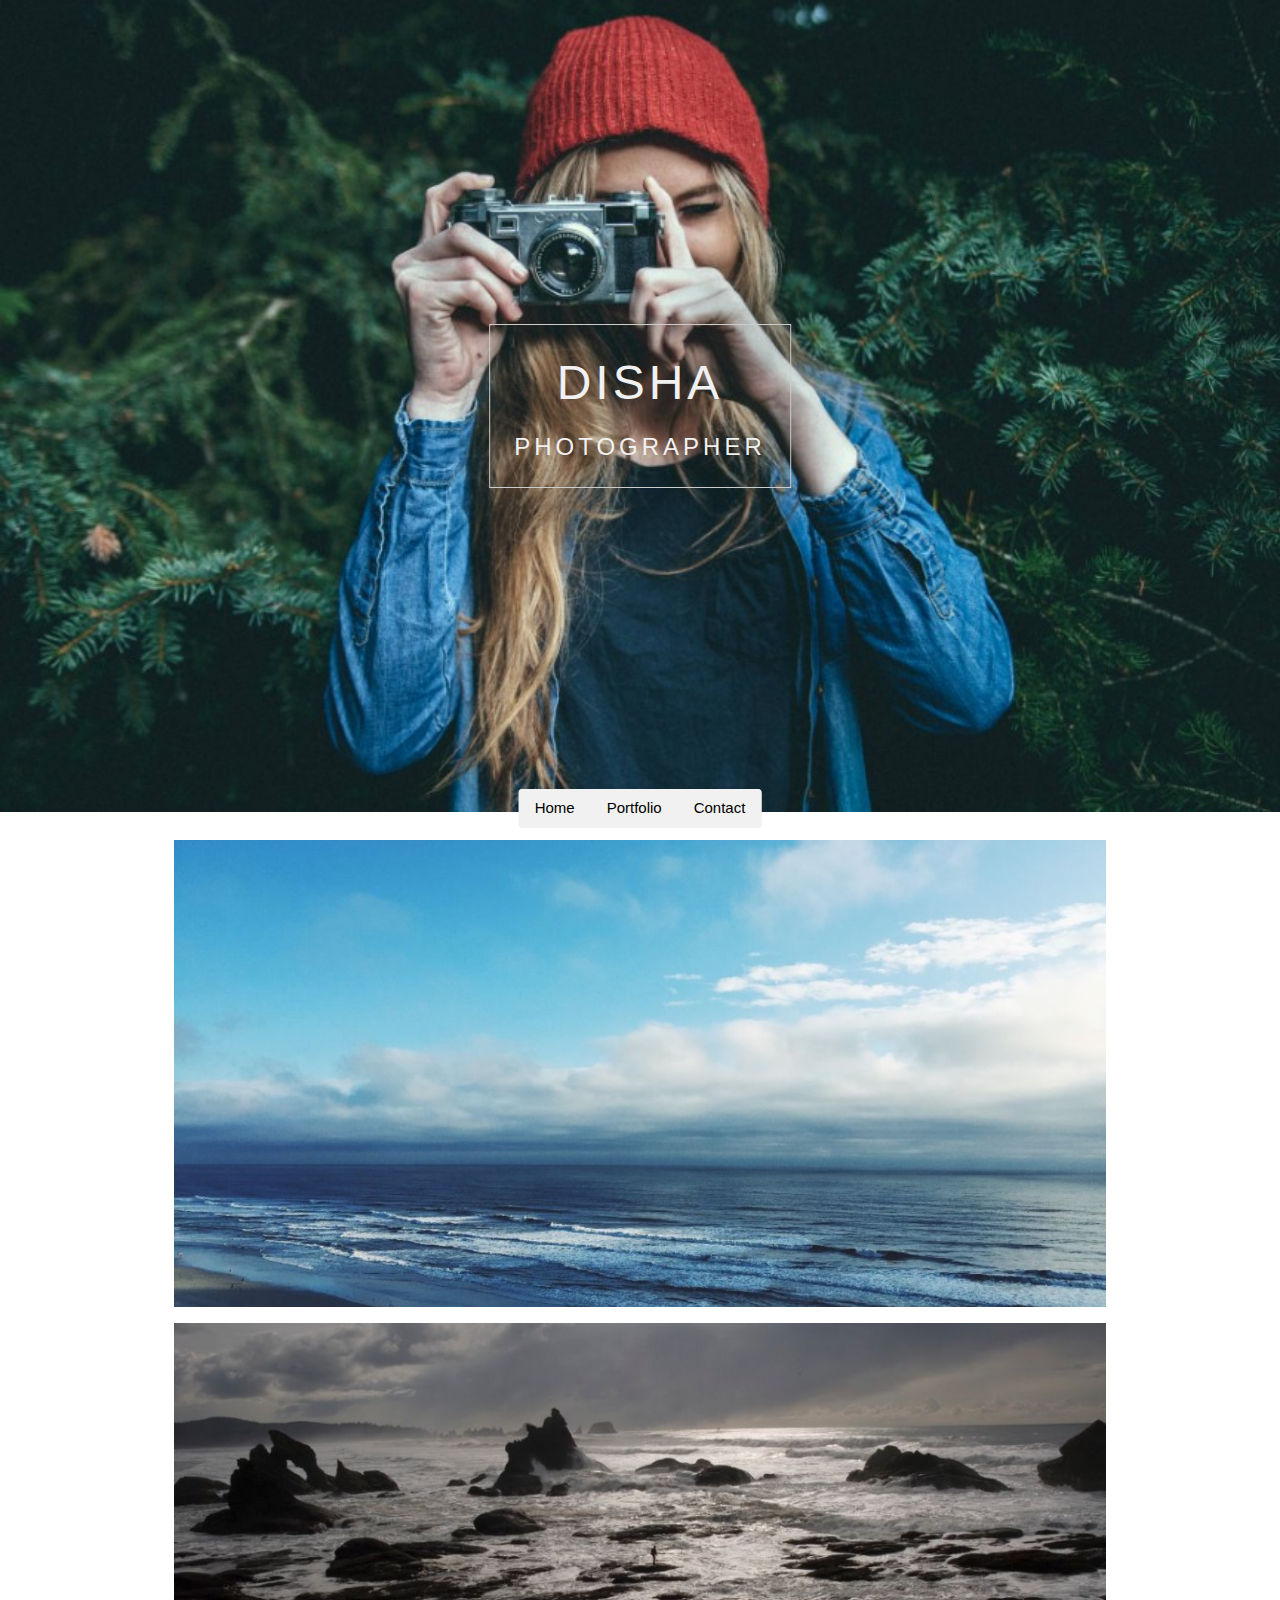
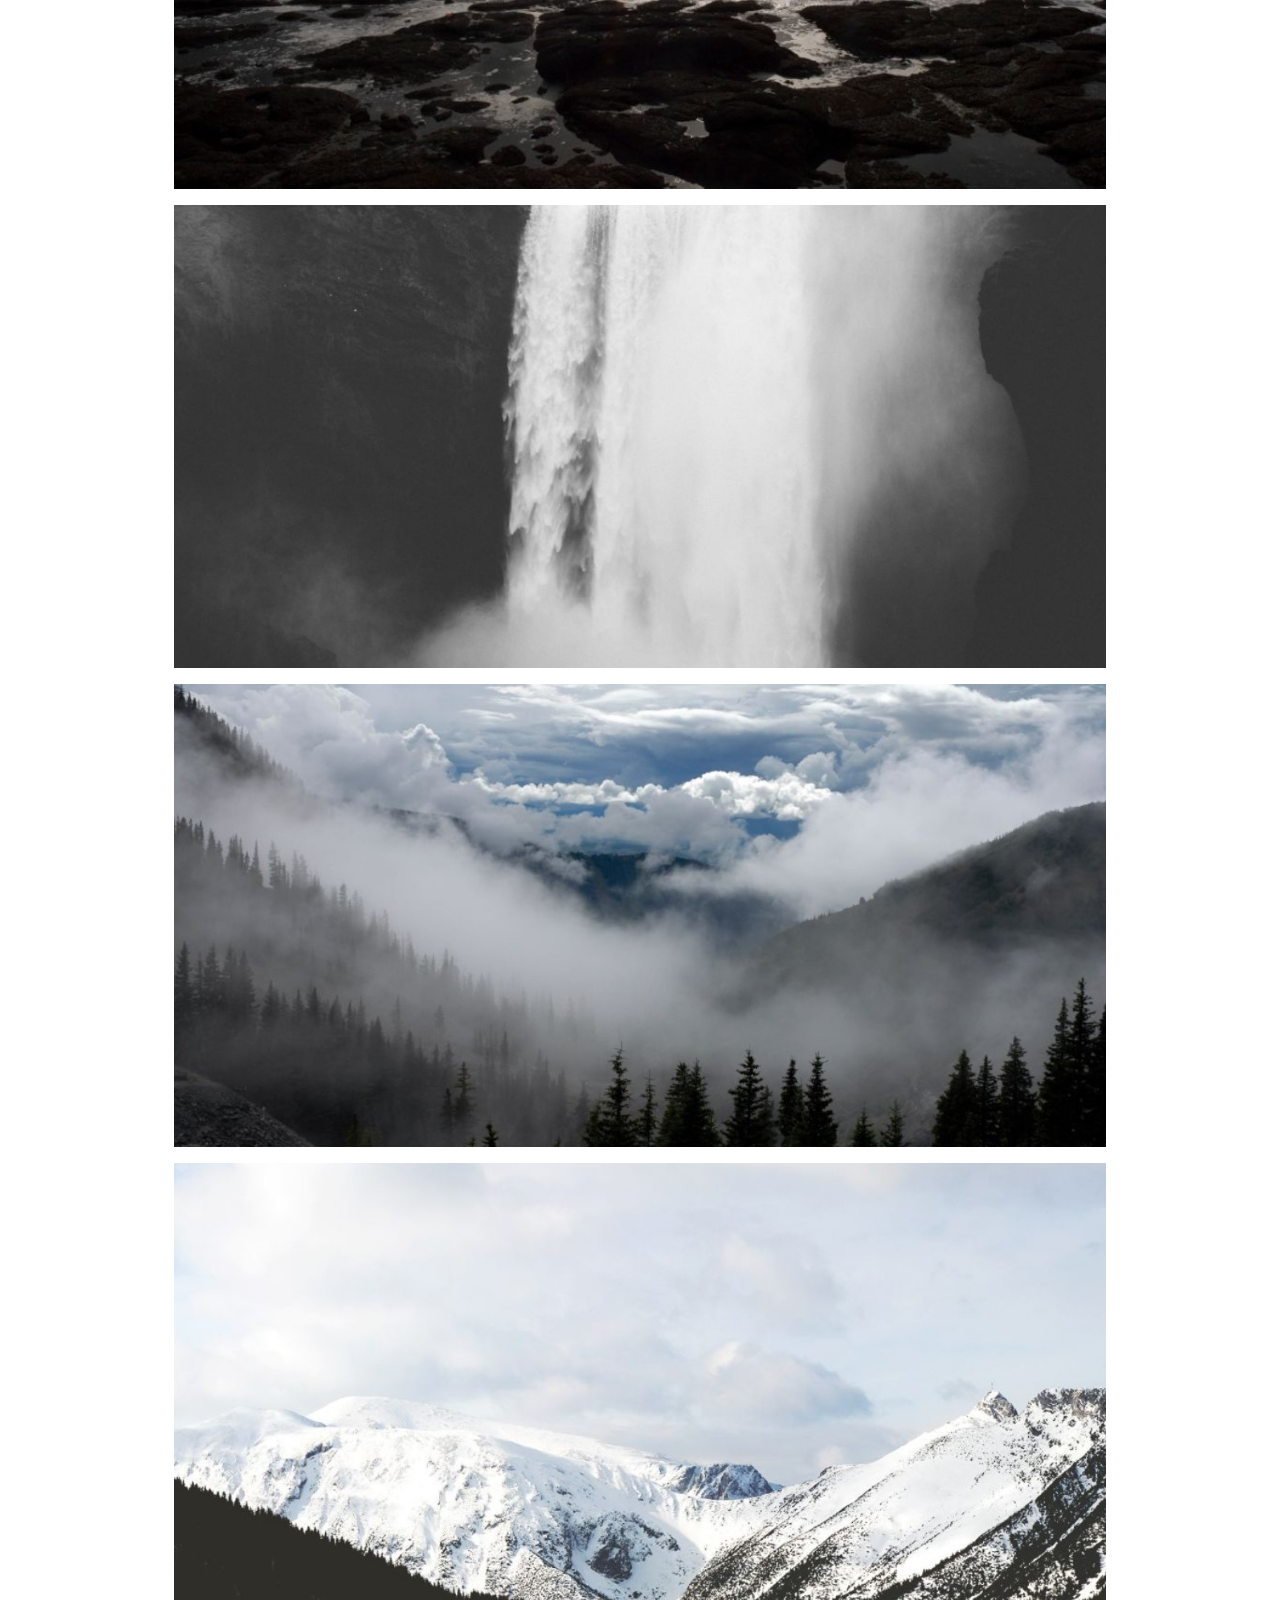
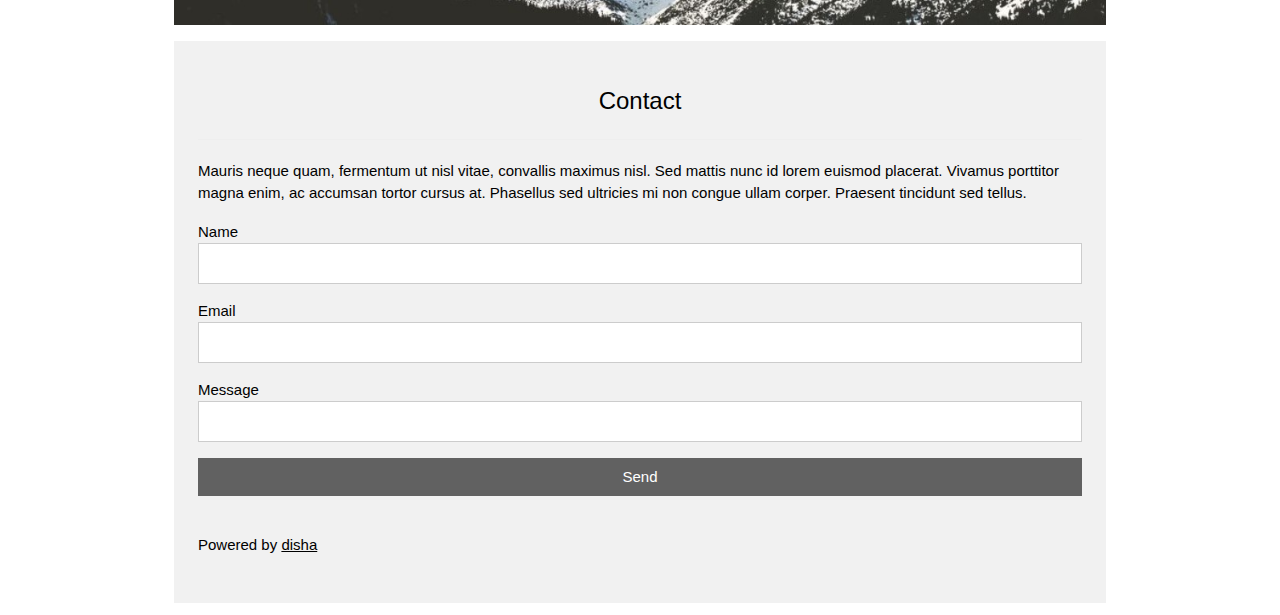
<file: index.html>
<!DOCTYPE html>
<html lang="en">
<head>
<title>Disha</title>
<meta charset="UTF-8">
<meta name="viewport" content="width=device-width, initial-scale=1">
<link rel="stylesheet" href="Pink2.css">
</head>
<body>

<!-- Header -->
<header class="display-container content center" style="max-width:1500px">
  <img class="image" src="disha0.jpg" alt="Me" width="1500" height="300">
  <div class="display-middle padding-large border wide text-light-grey center">
    <h1 class="hide-medium hide-small xxxlarge">DISHA</h1>
    <h5 class="hide-large" style="white-space:nowrap">DISHA</h5>
    <h3 class="hide-medium hide-small">PHOTOGRAPHER</h3>
  </div>
  
  <!-- Navbar (placed at the bottom of the header image) -->
  <div class="bar light-grey round display-bottommiddle hide-small" style="bottom:-16px">
    <a href="#" class="bar-item button">Home</a>
    <a href="#portfolio" class="bar-item button">Portfolio</a>
    <a href="#contact" class="bar-item button">Contact</a>
  </div>
</header>

<!-- Navbar on small screens -->
<div class="center light-grey padding-16 hide-large hide-medium">
<div class="bar light-grey">
  <a href="#" class="bar-item button">Home</a>
  <a href="#portfolio" class="bar-item button">Portfolio</a>
  <a href="#contact" class="bar-item button">Contact</a>
</div>
</div>
<!-- Page content -->
<div class="content padding-large margin-top" id="portfolio">

  <!-- Images (Portfolio) -->
  <img src="disha.jpg" alt="Ocean" class="image" width="1000" height="500">
  <img src="dishaa.jpg" alt="Ocean II" class="image margin-top" width="1000" height="500">
  <img src="disha3.jpg" alt="Falls" class="image margin-top" width="1000" height="500">
  <img src="disha4.jpg" alt="Skies" class="image margin-top" width="1000" height="500">
  <img src="disha5.jpg" alt="Mountains" class="image margin-top" width="1000" height="500">

  <!-- Contact -->
  <div class="light-grey padding-large padding-32 margin-top" id="contact">
    <h3 class="center">Contact</h3>
    <hr>
    <p>Mauris neque quam, fermentum ut nisl vitae, convallis maximus nisl. Sed mattis nunc id lorem euismod placerat. Vivamus porttitor magna enim, ac accumsan tortor cursus at. Phasellus sed ultricies mi non congue ullam corper. Praesent tincidunt sed tellus.</p>

    <form action="/action_page.php" target="_blank">
      <div class="section">
        <label>Name</label>
        <input class="input border" type="text" required name="Name">
      </div>
      <div class="section">
        <label>Email</label>
        <input class="input border" type="text" required name="Email">
      </div>
      <div class="section">
        <label>Message</label>
        <input class="input border" required name="Message">
      </div>
      <button type="submit" class="button block dark-grey">Send</button>
    </form><br>
    <p>Powered by <a href="dishaa" target="_blank" class="hover-text-green">disha</a></p>

  </div>

<!-- End page content -->
</div>

</body>
</html>
</file>
<file: Pink2.css>
html {
    box-sizing: border-box
}

*,
*:before,
*:after {
    box-sizing: inherit
}

html {
    -ms-text-size-adjust: 100%;
    -webkit-text-size-adjust: 100%
}

body {
    margin: 0
}

article,
aside,
details,
figcaption,
figure,
footer,
header,
main,
menu,
nav,
section {
    display: block
}

summary {
    display: list-item
}

audio,
canvas,
progress,
video {
    display: inline-block
}

progress {
    vertical-align: baseline
}

audio:not([controls]) {
    display: none;
    height: 0
}

[hidden],
template {
    display: none
}

a {
    background-color: transparent
}

a:active,
a:hover {
    outline-width: 0
}

abbr[title] {
    border-bottom: none;
    text-decoration: underline;
    text-decoration: underline dotted
}

b,
strong {
    font-weight: bolder
}

dfn {
    font-style: italic
}

mark {
    background: #ff0;
    color: #000
}

small {
    font-size: 80%
}

sub,
sup {
    font-size: 75%;
    line-height: 0;
    position: relative;
    vertical-align: baseline
}

sub {
    bottom: -0.25em
}

sup {
    top: -0.5em
}

figure {
    margin: 1em 40px
}

img {
    border-style: none
}

code,
kbd,
pre,
samp {
    font-family: monospace, monospace;
    font-size: 1em
}

hr {
    box-sizing: content-box;
    height: 0;
    overflow: visible
}

button,
input,
select,
textarea,
optgroup {
    font: inherit;
    margin: 0
}

optgroup {
    font-weight: bold
}

button,
input {
    overflow: visible
}

button,
select {
    text-transform: none
}

button,
[type=button],
[type=reset],
[type=submit] {
    -webkit-appearance: button
}

button::-moz-focus-inner,
[type=button]::-moz-focus-inner,
[type=reset]::-moz-focus-inner,
[type=submit]::-moz-focus-inner {
    border-style: none;
    padding: 0
}

button:-moz-focusring,
[type=button]:-moz-focusring,
[type=reset]:-moz-focusring,
[type=submit]:-moz-focusring {
    outline: 1px dotted ButtonText
}

fieldset {
    border: 1px solid #c0c0c0;
    margin: 0 2px;
    padding: .35em .625em .75em
}

legend {
    color: inherit;
    display: table;
    max-width: 100%;
    padding: 0;
    white-space: normal
}

textarea {
    overflow: auto
}

[type=checkbox],
[type=radio] {
    padding: 0
}

[type=number]::-webkit-inner-spin-button,
[type=number]::-webkit-outer-spin-button {
    height: auto
}

[type=search] {
    -webkit-appearance: textfield;
    outline-offset: -2px
}

[type=search]::-webkit-search-decoration {
    -webkit-appearance: none
}

::-webkit-file-upload-button {
    -webkit-appearance: button;
    font: inherit
}

/* End extract */
html,
body {
    font-family: Verdana, sans-serif;
    font-size: 15px;
    line-height: 1.5
}

html {
    overflow-x: hidden
}

h1 {
    font-size: 36px
}

h2 {
    font-size: 30px
}

h3 {
    font-size: 24px
}

h4 {
    font-size: 20px
}

h5 {
    font-size: 18px
}

h6 {
    font-size: 16px
}

.serif {
    font-family: serif
}

.sans-serif {
    font-family: sans-serif
}

.cursive {
    font-family: cursive
}

.monospace {
    font-family: monospace
}

h1,
h2,
h3,
h4,
h5,
h6 {
    font-family: "Segoe UI", Arial, sans-serif;
    font-weight: 400;
    margin: 10px 0
}

.wide {
    letter-spacing: 4px
}

hr {
    border: 0;
    border-top: 1px solid #eee;
    margin: 20px 0
}

.image {
    max-width: 100%;
    height: auto
}

img {
    vertical-align: middle
}

a {
    color: inherit
}

.table,
.table-all {
    border-collapse: collapse;
    border-spacing: 0;
    width: 100%;
    display: table
}

.table-all {
    border: 1px solid #ccc
}

.bordered tr,
.table-all tr {
    border-bottom: 1px solid #ddd
}

.striped tbody tr:nth-child(even) {
    background-color: #f1f1f1
}

.table-all tr:nth-child(odd) {
    background-color: #fff
}

.table-all tr:nth-child(even) {
    background-color: #f1f1f1
}

.hoverable tbody tr:hover,
.ul.hoverable li:hover {
    background-color: #ccc
}

.centered tr th,
.centered tr td {
    text-align: center
}

.table td,
.table th,
.table-all td,
.table-all th {
    padding: 8px 8px;
    display: table-cell;
    text-align: left;
    vertical-align: top
}

.table th:first-child,
.table td:first-child,
.table-all th:first-child,
.table-all td:first-child {
    padding-left: 16px
}

.btn,
.button {
    border: none;
    display: inline-block;
    padding: 8px 16px;
    vertical-align: middle;
    overflow: hidden;
    text-decoration: none;
    color: inherit;
    background-color: inherit;
    text-align: center;
    cursor: pointer;
    white-space: nowrap
}

.btn:hover {
    box-shadow: 0 8px 16px 0 rgba(0, 0, 0, 0.2), 0 6px 20px 0 rgba(0, 0, 0, 0.19)
}

.btn,
.button {
    -webkit-touch-callout: none;
    -webkit-user-select: none;
    -khtml-user-select: none;
    -moz-user-select: none;
    -ms-user-select: none;
    user-select: none
}

.disabled,
.btn:disabled,
.button:disabled {
    cursor: not-allowed;
    opacity: 0.3
}

.disabled *,
:disabled * {
    pointer-events: none
}

.btn.disabled:hover,
.btn:disabled:hover {
    box-shadow: none
}

.badge,
.tag {
    background-color: #000;
    color: #fff;
    display: inline-block;
    padding-left: 8px;
    padding-right: 8px;
    text-align: center
}

.badge {
    border-radius: 50%
}

.ul {
    list-style-type: none;
    padding: 0;
    margin: 0
}

.ul li {
    padding: 8px 16px;
    border-bottom: 1px solid #ddd
}

.ul li:last-child {
    border-bottom: none
}

.tooltip,
.display-container {
    position: relative
}

.tooltip .text {
    display: none
}

.tooltip:hover .text {
    display: inline-block
}

.ripple:active {
    opacity: 0.5
}

.ripple {
    transition: opacity 0s
}

.input {
    padding: 8px;
    display: block;
    border: none;
    border-bottom: 1px solid #ccc;
    width: 100%
}

.select {
    padding: 9px 0;
    width: 100%;
    border: none;
    border-bottom: 1px solid #ccc
}

.dropdown-click,
.dropdown-hover {
    position: relative;
    display: inline-block;
    cursor: pointer
}

.dropdown-hover:hover .dropdown-content {
    display: block
}

.dropdown-hover:first-child,
.dropdown-click:hover {
    background-color: #ccc;
    color: #000
}

.dropdown-hover:hover>.button:first-child,
.dropdown-click:hover>.button:first-child {
    background-color: #ccc;
    color: #000
}

.dropdown-content {
    cursor: auto;
    color: #000;
    background-color: #fff;
    display: none;
    position: absolute;
    min-width: 160px;
    margin: 0;
    padding: 0;
    z-index: 1
}

.check,
.radio {
    width: 24px;
    height: 24px;
    position: relative;
    top: 6px
}

.sidebar {
    height: 100%;
    width: 200px;
    background-color: #fff;
    position: fixed !important;
    z-index: 1;
    overflow: auto
}

.bar-block .dropdown-hover,
.bar-block .dropdown-click {
    width: 100%
}

.bar-block .dropdown-hover .dropdown-content,
.bar-block .dropdown-click .dropdown-content {
    min-width: 100%
}

.bar-block .dropdown-hover .button,
.bar-block .dropdown-click .button {
    width: 100%;
    text-align: left;
    padding: 8px 16px
}

.main,
#main {
    transition: margin-left .4s
}

.modal {
    z-index: 3;
    display: none;
    padding-top: 100px;
    position: fixed;
    left: 0;
    top: 0;
    width: 100%;
    height: 100%;
    overflow: auto;
    background-color: rgb(0, 0, 0);
    background-color: rgba(0, 0, 0, 0.4)
}

.modal-content {
    margin: auto;
    background-color: #fff;
    position: relative;
    padding: 0;
    outline: 0;
    width: 600px
}

.bar {
    width: 100%;
    overflow: hidden
}

.center .bar {
    display: inline-block;
    width: auto
}

.bar .bar-item {
    padding: 8px 16px;
    float: left;
    width: auto;
    border: none;
    display: block;
    outline: 0
}

.bar .dropdown-hover,
.bar .dropdown-click {
    position: static;
    float: left
}

.bar .button {
    white-space: normal
}

.bar-block .bar-item {
    width: 100%;
    display: block;
    padding: 8px 16px;
    text-align: left;
    border: none;
    white-space: normal;
    float: none;
    outline: 0
}

.bar-block.center .bar-item {
    text-align: center
}

.block {
    display: block;
    width: 100%
}

.responsive {
    display: block;
    overflow-x: auto
}

.container:after,
.container:before,
.panel:after,
.panel:before,
.row:after,
.row:before,
.row-padding:after,
.row-padding:before,
.cell-row:before,
.cell-row:after,
.clear:after,
.clear:before,
.bar:before,
.bar:after {
    content: "";
    display: table;
    clear: both
}

.col,
.half,
.third,
.twothird,
.threequarter,
.quarter {
    float: left;
    width: 100%
}

.col.s1 {
    width: 8.33333%
}

.col.s2 {
    width: 16.66666%
}

.col.s3 {
    width: 24.99999%
}

.col.s4 {
    width: 33.33333%
}

.col.s5 {
    width: 41.66666%
}

.col.s6 {
    width: 49.99999%
}

.col.s7 {
    width: 58.33333%
}

.col.s8 {
    width: 66.66666%
}

.col.s9 {
    width: 74.99999%
}

.col.s10 {
    width: 83.33333%
}

.col.s11 {
    width: 91.66666%
}

.col.s12 {
    width: 99.99999%
}

@media (min-width:601px) {
    .col.m1 {
        width: 8.33333%
    }

    .col.m2 {
        width: 16.66666%
    }

    .col.m3,
    .quarter {
        width: 24.99999%
    }

    .col.m4,
    .third {
        width: 33.33333%
    }

    .col.m5 {
        width: 41.66666%
    }

    .col.m6,
    .half {
        width: 49.99999%
    }

    .col.m7 {
        width: 58.33333%
    }

    .col.m8,
    .twothird {
        width: 66.66666%
    }

    .col.m9,
    .threequarter {
        width: 74.99999%
    }

    .col.m10 {
        width: 83.33333%
    }

    .col.m11 {
        width: 91.66666%
    }

    .col.m12 {
        width: 99.99999%
    }
}

@media (min-width:993px) {
    .col.l1 {
        width: 8.33333%
    }

    .col.l2 {
        width: 16.66666%
    }

    .col.l3 {
        width: 24.99999%
    }

    .col.l4 {
        width: 33.33333%
    }

    .col.l5 {
        width: 41.66666%
    }

    .col.l6 {
        width: 49.99999%
    }

    .col.l7 {
        width: 58.33333%
    }

    .col.l8 {
        width: 66.66666%
    }

    .col.l9 {
        width: 74.99999%
    }

    .col.l10 {
        width: 83.33333%
    }

    .col.l11 {
        width: 91.66666%
    }

    .col.l12 {
        width: 99.99999%
    }
}

.rest {
    overflow: hidden
}

.stretch {
    margin-left: -16px;
    margin-right: -16px
}

.content,
.auto {
    margin-left: auto;
    margin-right: auto
}

.content {
    max-width: 980px
}

.auto {
    max-width: 1140px
}

.cell-row {
    display: table;
    width: 100%
}

.cell {
    display: table-cell
}

.cell-top {
    vertical-align: top
}

.cell-middle {
    vertical-align: middle
}

.cell-bottom {
    vertical-align: bottom
}

.hide {
    display: none !important
}

.show-block,
.show {
    display: block !important
}

.show-inline-block {
    display: inline-block !important
}

@media (max-width:1205px) {
    .auto {
        max-width: 95%
    }
}

@media (max-width:600px) {
    .modal-content {
        margin: 0 10px;
        width: auto !important
    }

    .modal {
        padding-top: 30px
    }

    .dropdown-hover.mobile .dropdown-content,
    .dropdown-click.mobile .dropdown-content {
        position: relative
    }

    .hide-small {
        display: none !important
    }

    .mobile {
        display: block;
        width: 100% !important
    }

    .bar-item.mobile,
    .dropdown-hover.mobile,
    .dropdown-click.mobile {
        text-align: center
    }

    .dropdown-hover.mobile,
    .dropdown-hover.mobile .btn,
    .dropdown-hover.mobile .button,
    .dropdown-click.mobile,
    .dropdown-click.mobile .btn,
    .dropdown-click.mobile .button {
        width: 100%
    }
}

@media (max-width:768px) {
    .modal-content {
        width: 500px
    }

    .modal {
        padding-top: 50px
    }
}

@media (min-width:993px) {
    .modal-content {
        width: 900px
    }

    .hide-large {
        display: none !important
    }

    .sidebar.collapse {
        display: block !important
    }
}

@media (max-width:992px) and (min-width:601px) {
    .hide-medium {
        display: none !important
    }
}

@media (max-width:992px) {
    .sidebar.collapse {
        display: none
    }

    .main {
        margin-left: 0 !important;
        margin-right: 0 !important
    }

    .auto {
        max-width: 100%
    }
}

.top,
.bottom {
    position: fixed;
    width: 100%;
    z-index: 1
}

.top {
    top: 0
}

.bottom {
    bottom: 0
}

.overlay {
    position: fixed;
    display: none;
    width: 100%;
    height: 100%;
    top: 0;
    left: 0;
    right: 0;
    bottom: 0;
    background-color: rgba(0, 0, 0, 0.5);
    z-index: 2
}

.display-topleft {
    position: absolute;
    left: 0;
    top: 0
}

.display-topright {
    position: absolute;
    right: 0;
    top: 0
}

.display-bottomleft {
    position: absolute;
    left: 0;
    bottom: 0
}

.display-bottomright {
    position: absolute;
    right: 0;
    bottom: 0
}

.display-middle {
    position: absolute;
    top: 50%;
    left: 50%;
    transform: translate(-50%, -50%);
    -ms-transform: translate(-50%, -50%)
}

.display-left {
    position: absolute;
    top: 50%;
    left: 0%;
    transform: translate(0%, -50%);
    -ms-transform: translate(-0%, -50%)
}

.display-right {
    position: absolute;
    top: 50%;
    right: 0%;
    transform: translate(0%, -50%);
    -ms-transform: translate(0%, -50%)
}

.display-topmiddle {
    position: absolute;
    left: 50%;
    top: 0;
    transform: translate(-50%, 0%);
    -ms-transform: translate(-50%, 0%)
}

.display-bottommiddle {
    position: absolute;
    left: 50%;
    bottom: 0;
    transform: translate(-50%, 0%);
    -ms-transform: translate(-50%, 0%)
}

.display-container:hover .display-hover {
    display: block
}

.display-container:hover span.display-hover {
    display: inline-block
}

.display-hover {
    display: none
}

.display-position {
    position: absolute
}

.circle {
    border-radius: 50%
}

.round-small {
    border-radius: 2px
}

.round,
.round-medium {
    border-radius: 4px
}

.round-large {
    border-radius: 8px
}

.round-xlarge {
    border-radius: 16px
}

.round-xxlarge {
    border-radius: 32px
}

.row-padding,
.row-padding>.half,
.row-padding>.third,
.row-padding>.twothird,
.row-padding>.threequarter,
.row-padding>.quarter,
.row-padding>.col {
    padding: 0 8px
}

.container,
.panel {
    padding: 0.01em 16px
}

.panel {
    margin-top: 16px;
    margin-bottom: 16px
}

.code,
.codespan {
    font-family: Consolas, "courier new";
    font-size: 16px
}

.code {
    width: auto;
    background-color: #fff;
    padding: 8px 12px;
    border-left: 4px solid #4CAF50;
    word-wrap: break-word
}

.codespan {
    color: crimson;
    background-color: #f1f1f1;
    padding-left: 4px;
    padding-right: 4px;
    font-size: 110%
}

.card,
.card-2 {
    box-shadow: 0 2px 5px 0 rgba(0, 0, 0, 0.16), 0 2px 10px 0 rgba(0, 0, 0, 0.12)
}

.card-4,
.hover-shadow:hover {
    box-shadow: 0 4px 10px 0 rgba(0, 0, 0, 0.2), 0 4px 20px 0 rgba(0, 0, 0, 0.19)
}

.spin {
    animation: spin 2s infinite linear
}

@keyframes spin {
    0% {
        transform: rotate(0deg)
    }

    100% {
        transform: rotate(359deg)
    }
}

.animate-fading {
    animation: fading 10s infinite
}

@keyframes fading {
    0% {
        opacity: 0
    }

    50% {
        opacity: 1
    }

    100% {
        opacity: 0
    }
}

.animate-opacity {
    animation: opac 0.8s
}

@keyframes opac {
    from {
        opacity: 0
    }

    to {
        opacity: 1
    }
}

.animate-top {
    position: relative;
    animation: animatetop 0.4s
}

@keyframes animatetop {
    from {
        top: -300px;
        opacity: 0
    }

    to {
        top: 0;
        opacity: 1
    }
}

.animate-left {
    position: relative;
    animation: animateleft 0.4s
}

@keyframes animateleft {
    from {
        left: -300px;
        opacity: 0
    }

    to {
        left: 0;
        opacity: 1
    }
}

.animate-right {
    position: relative;
    animation: animateright 0.4s
}

@keyframes animateright {
    from {
        right: -300px;
        opacity: 0
    }

    to {
        right: 0;
        opacity: 1
    }
}

.animate-bottom {
    position: relative;
    animation: animatebottom 0.4s
}

@keyframes animatebottom {
    from {
        bottom: -300px;
        opacity: 0
    }

    to {
        bottom: 0;
        opacity: 1
    }
}

.animate-zoom {
    animation: animatezoom 0.6s
}

@keyframes animatezoom {
    from {
        transform: scale(0)
    }

    to {
        transform: scale(1)
    }
}

.animate-input {
    transition: width 0.4s ease-in-out
}

.animate-input:focus {
    width: 100% !important
}

.opacity,
.hover-opacity:hover {
    opacity: 0.60
}

.opacity-off,
.hover-opacity-off:hover {
    opacity: 1
}

.opacity-max {
    opacity: 0.25
}

.opacity-min {
    opacity: 0.75
}

.greyscale-max,
.grayscale-max,
.hover-greyscale:hover,
.hover-grayscale:hover {
    filter: grayscale(100%)
}

.greyscale,
.grayscale {
    filter: grayscale(75%)
}

.greyscale-min,
.grayscale-min {
    filter: grayscale(50%)
}

.sepia {
    filter: sepia(75%)
}

.sepia-max,
.hover-sepia:hover {
    filter: sepia(100%)
}

.sepia-min {
    filter: sepia(50%)
}

.tiny {
    font-size: 10px !important
}

.small {
    font-size: 12px !important
}

.medium {
    font-size: 15px !important
}

.large {
    font-size: 18px !important
}

.xlarge {
    font-size: 24px !important
}

.xxlarge {
    font-size: 36px !important
}

.xxxlarge {
    font-size: 48px !important
}

.jumbo {
    font-size: 64px !important
}

.left-align {
    text-align: left !important
}

.right-align {
    text-align: right !important
}

.justify {
    text-align: justify !important
}

.center {
    text-align: center !important
}

.border-0 {
    border: 0 !important
}

.border {
    border: 1px solid #ccc !important
}

.border-top {
    border-top: 1px solid #ccc !important
}

.border-bottom {
    border-bottom: 1px solid #ccc !important
}

.border-left {
    border-left: 1px solid #ccc !important
}

.border-right {
    border-right: 1px solid #ccc !important
}

.topbar {
    border-top: 6px solid #ccc !important
}

.bottombar {
    border-bottom: 6px solid #ccc !important
}

.leftbar {
    border-left: 6px solid #ccc !important
}

.rightbar {
    border-right: 6px solid #ccc !important
}

.section,
.code {
    margin-top: 16px !important;
    margin-bottom: 16px !important
}

.margin {
    margin: 16px !important
}

.margin-top {
    margin-top: 16px !important
}

.margin-bottom {
    margin-bottom: 16px !important
}

.margin-left {
    margin-left: 16px !important
}

.margin-right {
    margin-right: 16px !important
}

.padding-small {
    padding: 4px 8px !important
}

.padding {
    padding: 8px 16px !important
}

.padding-large {
    padding: 12px 24px !important
}

.padding-16 {
    padding-top: 16px !important;
    padding-bottom: 16px !important
}

.padding-24 {
    padding-top: 24px !important;
    padding-bottom: 24px !important
}

.padding-32 {
    padding-top: 32px !important;
    padding-bottom: 32px !important
}

.padding-48 {
    padding-top: 48px !important;
    padding-bottom: 48px !important
}

.padding-64 {
    padding-top: 64px !important;
    padding-bottom: 64px !important
}

.padding-top-64 {
    padding-top: 64px !important
}

.padding-top-48 {
    padding-top: 48px !important
}

.padding-top-32 {
    padding-top: 32px !important
}

.padding-top-24 {
    padding-top: 24px !important
}

.left {
    float: left !important
}

.right {
    float: right !important
}

.button:hover {
    color: #000 !important;
    background-color: #ccc !important
}

.transparent,
.hover-none:hover {
    background-color: transparent !important
}

.hover-none:hover {
    box-shadow: none !important
}

/* Colors */
.amber,
.hover-amber:hover {
    color: #000 !important;
    background-color: #ffc107 !important
}

.aqua,
.hover-aqua:hover {
    color: #000 !important;
    background-color: #00ffff !important
}

.blue,
.hover-blue:hover {
    color: #fff !important;
    background-color: #2196F3 !important
}

.light-blue,
.hover-light-blue:hover {
    color: #000 !important;
    background-color: #87CEEB !important
}

.brown,
.hover-brown:hover {
    color: #fff !important;
    background-color: #795548 !important
}

.cyan,
.hover-cyan:hover {
    color: #000 !important;
    background-color: #00bcd4 !important
}

.blue-grey,
.hover-blue-grey:hover,
.blue-gray,
.hover-blue-gray:hover {
    color: #fff !important;
    background-color: #607d8b !important
}

.green,
.hover-green:hover {
    color: #fff !important;
    background-color: #4CAF50 !important
}

.light-green,
.hover-light-green:hover {
    color: #000 !important;
    background-color: #8bc34a !important
}

.indigo,
.hover-indigo:hover {
    color: #fff !important;
    background-color: #3f51b5 !important
}

.khaki,
.hover-khaki:hover {
    color: #000 !important;
    background-color: #f0e68c !important
}

.lime,
.hover-lime:hover {
    color: #000 !important;
    background-color: #cddc39 !important
}

.orange,
.hover-orange:hover {
    color: #000 !important;
    background-color: #ff9800 !important
}

.deep-orange,
.hover-deep-orange:hover {
    color: #fff !important;
    background-color: #ff5722 !important
}

.pink,
.hover-pink:hover {
    color: #fff !important;
    background-color: #e91e63 !important
}

.purple,
.hover-purple:hover {
    color: #fff !important;
    background-color: #9c27b0 !important
}

.deep-purple,
.hover-deep-purple:hover {
    color: #fff !important;
    background-color: #673ab7 !important
}

.red,
.hover-red:hover {
    color: #fff !important;
    background-color: #f44336 !important
}

.sand,
.hover-sand:hover {
    color: #000 !important;
    background-color: #fdf5e6 !important
}

.teal,
.hover-teal:hover {
    color: #fff !important;
    background-color: #009688 !important
}

.yellow,
.hover-yellow:hover {
    color: #000 !important;
    background-color: #ffeb3b !important
}

.white,
.hover-white:hover {
    color: #000 !important;
    background-color: #fff !important
}

.black,
.hover-black:hover {
    color: #fff !important;
    background-color: #000 !important
}

.grey,
.hover-grey:hover,
.gray,
.hover-gray:hover {
    color: #000 !important;
    background-color: #9e9e9e !important
}

.light-grey,
.hover-light-grey:hover,
.light-gray,
.hover-light-gray:hover {
    color: #000 !important;
    background-color: #f1f1f1 !important
}

.dark-grey,
.hover-dark-grey:hover,
.dark-gray,
.hover-dark-gray:hover {
    color: #fff !important;
    background-color: #616161 !important
}

.pale-red,
.hover-pale-red:hover {
    color: #000 !important;
    background-color: #ffdddd !important
}

.pale-green,
.hover-pale-green:hover {
    color: #000 !important;
    background-color: #ddffdd !important
}

.pale-yellow,
.hover-pale-yellow:hover {
    color: #000 !important;
    background-color: #ffffcc !important
}

.pale-blue,
.hover-pale-blue:hover {
    color: #000 !important;
    background-color: #ddffff !important
}

.text-amber,
.hover-text-amber:hover {
    color: #ffc107 !important
}

.text-aqua,
.hover-text-aqua:hover {
    color: #00ffff !important
}

.text-blue,
.hover-text-blue:hover {
    color: #2196F3 !important
}

.text-light-blue,
.hover-text-light-blue:hover {
    color: #87CEEB !important
}

.text-brown,
.hover-text-brown:hover {
    color: #795548 !important
}

.text-cyan,
.hover-text-cyan:hover {
    color: #00bcd4 !important
}

.text-blue-grey,
.hover-text-blue-grey:hover,
.text-blue-gray,
.hover-text-blue-gray:hover {
    color: #607d8b !important
}

.text-green,
.hover-text-green:hover {
    color: #4CAF50 !important
}

.text-light-green,
.hover-text-light-green:hover {
    color: #8bc34a !important
}

.text-indigo,
.hover-text-indigo:hover {
    color: #3f51b5 !important
}

.text-khaki,
.hover-text-khaki:hover {
    color: #b4aa50 !important
}

.text-lime,
.hover-text-lime:hover {
    color: #cddc39 !important
}

.text-orange,
.hover-text-orange:hover {
    color: #ff9800 !important
}

.text-deep-orange,
.hover-text-deep-orange:hover {
    color: #ff5722 !important
}

.text-pink,
.hover-text-pink:hover {
    color: #e91e63 !important
}

.text-purple,
.hover-text-purple:hover {
    color: #9c27b0 !important
}

.text-deep-purple,
.hover-text-deep-purple:hover {
    color: #673ab7 !important
}

.text-red,
.hover-text-red:hover {
    color: #f44336 !important
}

.text-sand,
.hover-text-sand:hover {
    color: #fdf5e6 !important
}

.text-teal,
.hover-text-teal:hover {
    color: #009688 !important
}

.text-yellow,
.hover-text-yellow:hover {
    color: #d2be0e !important
}

.text-white,
.hover-text-white:hover {
    color: #fff !important
}

.text-black,
.hover-text-black:hover {
    color: #000 !important
}

.text-grey,
.hover-text-grey:hover,
.text-gray,
.hover-text-gray:hover {
    color: #757575 !important
}

.text-light-grey,
.hover-text-light-grey:hover,
.text-light-gray,
.hover-text-light-gray:hover {
    color: #f1f1f1 !important
}

.text-dark-grey,
.hover-text-dark-grey:hover,
.text-dark-gray,
.hover-text-dark-gray:hover {
    color: #3a3a3a !important
}

.border-amber,
.hover-border-amber:hover {
    border-color: #ffc107 !important
}

.border-aqua,
.hover-border-aqua:hover {
    border-color: #00ffff !important
}

.border-blue,
.hover-border-blue:hover {
    border-color: #2196F3 !important
}

.border-light-blue,
.hover-border-light-blue:hover {
    border-color: #87CEEB !important
}

.border-brown,
.hover-border-brown:hover {
    border-color: #795548 !important
}

.border-cyan,
.hover-border-cyan:hover {
    border-color: #00bcd4 !important
}

.border-blue-grey,
.hover-border-blue-grey:hover,
.border-blue-gray,
.hover-border-blue-gray:hover {
    border-color: #607d8b !important
}

.border-green,
.hover-border-green:hover {
    border-color: #4CAF50 !important
}

.border-light-green,
.hover-border-light-green:hover {
    border-color: #8bc34a !important
}

.border-indigo,
.hover-border-indigo:hover {
    border-color: #3f51b5 !important
}

.border-khaki,
.hover-border-khaki:hover {
    border-color: #f0e68c !important
}

.border-lime,
.hover-border-lime:hover {
    border-color: #cddc39 !important
}

.border-orange,
.hover-border-orange:hover {
    border-color: #ff9800 !important
}

.border-deep-orange,
.hover-border-deep-orange:hover {
    border-color: #ff5722 !important
}

.border-pink,
.hover-border-pink:hover {
    border-color: #e91e63 !important
}

.border-purple,
.hover-border-purple:hover {
    border-color: #9c27b0 !important
}

.border-deep-purple,
.hover-border-deep-purple:hover {
    border-color: #673ab7 !important
}

.border-red,
.hover-border-red:hover {
    border-color: #f44336 !important
}

.border-sand,
.hover-border-sand:hover {
    border-color: #fdf5e6 !important
}

.border-teal,
.hover-border-teal:hover {
    border-color: #009688 !important
}

.border-yellow,
.hover-border-yellow:hover {
    border-color: #ffeb3b !important
}

.border-white,
.hover-border-white:hover {
    border-color: #fff !important
}

.border-black,
.hover-border-black:hover {
    border-color: #000 !important
}

.border-grey,
.hover-border-grey:hover,
.border-gray,
.hover-border-gray:hover {
    border-color: #9e9e9e !important
}

.border-light-grey,
.hover-border-light-grey:hover,
.border-light-gray,
.hover-border-light-gray:hover {
    border-color: #f1f1f1 !important
}

.border-dark-grey,
.hover-border-dark-grey:hover,
.border-dark-gray,
.hover-border-dark-gray:hover {
    border-color: #616161 !important
}

.border-pale-red,
.hover-border-pale-red:hover {
    border-color: #ffe7e7 !important
}

.border-pale-green,
.hover-border-pale-green:hover {
    border-color: #e7ffe7 !important
}

.border-pale-yellow,
.hover-border-pale-yellow:hover {
    border-color: #ffffcc !important
}

.border-pale-blue,
.hover-border-pale-blue:hover {
    border-color: #e7ffff !important
}
</file>
